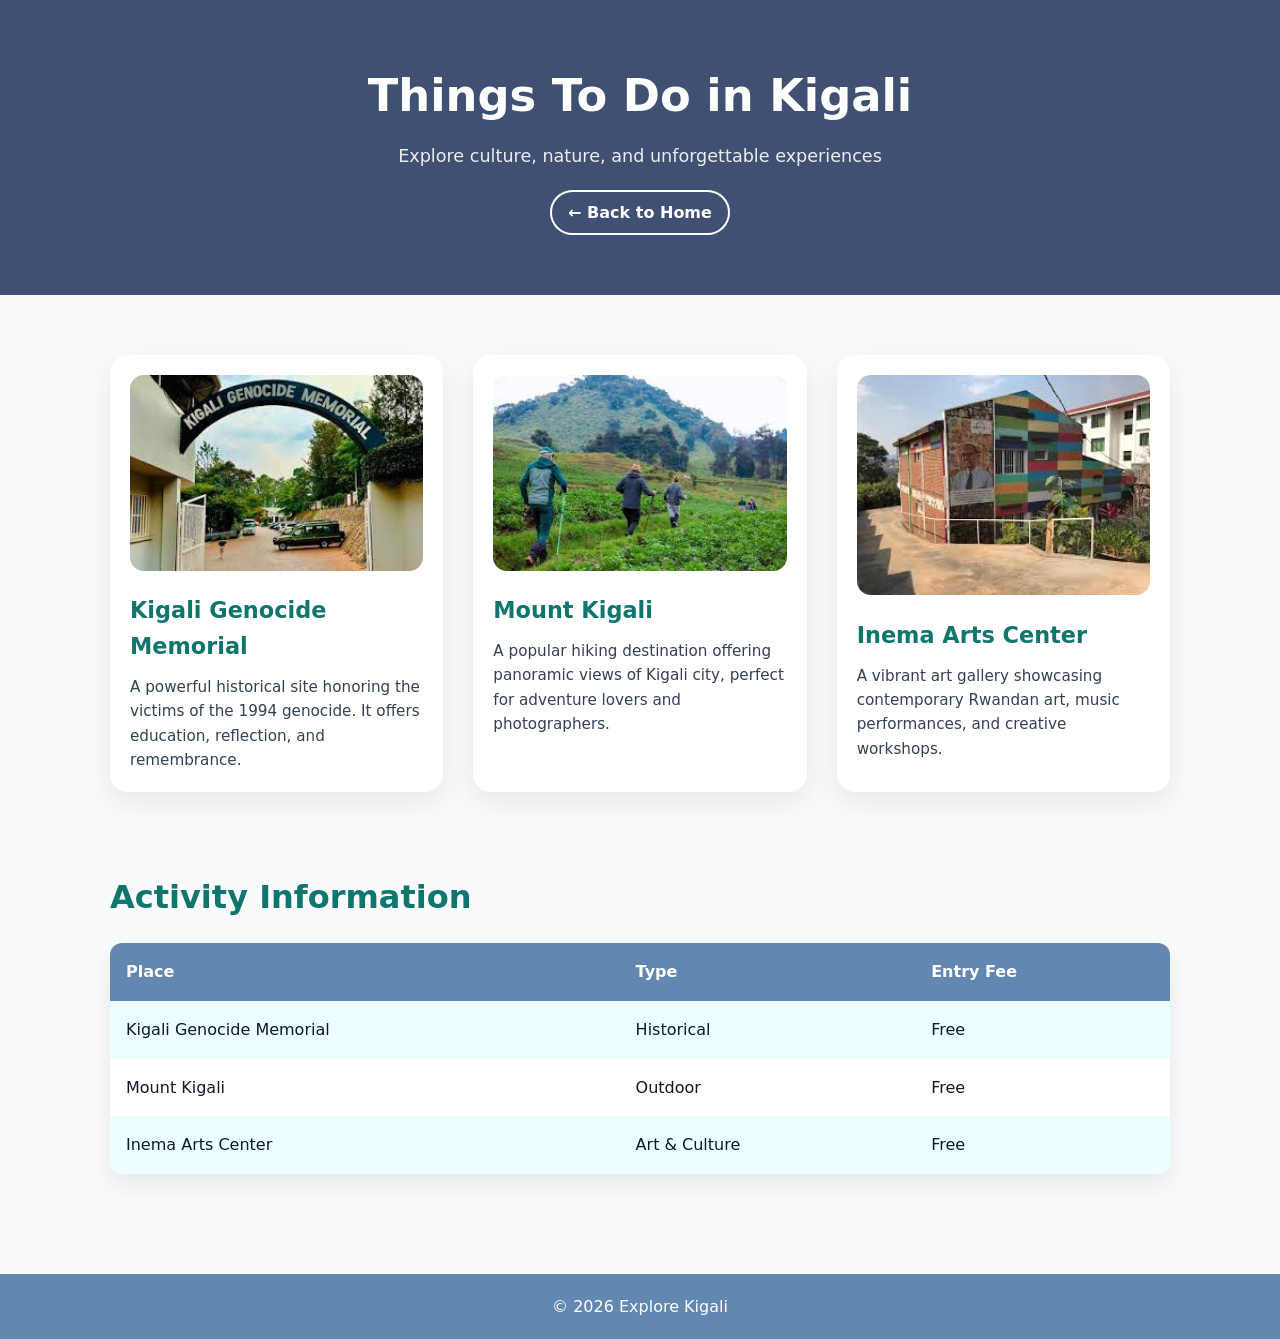
<file: activities.html>
<!DOCTYPE html>
<html lang="en">

<head>
    <meta charset="UTF-8">
    <meta name="viewport" content="width=device-width, initial-scale=1.0">
    <title>Things to do </title>
    <link rel="stylesheet" href="activities.css">
</head>

<body>
    <!-- HEADER -->
    <header class="page-header">
        <h1>Things To Do in Kigali</h1>
        <p>Explore culture, nature, and unforgettable experiences</p>
        <a href="index.html" class="back-link">← Back to Home</a>
    </header>

    <main class="container">
        <!-- CARDS SECTION -->
        <section class="cards">

            <div class="card">
                <img src="images3.jfif" alt="Kigali Genocide Memorial">
                <h3>Kigali Genocide Memorial</h3>
                <p>
                    A powerful historical site honoring the victims of the 1994 genocide.
                    It offers education, reflection, and remembrance.
                </p>
            </div>

            <div class="card">
                <img src="image4.jfif" alt="Mount Kigali">
                <h3>Mount Kigali</h3>
                <p>
                    A popular hiking destination offering panoramic views of Kigali city,
                    perfect for adventure lovers and photographers.
                </p>
            </div>

            <div class="card">
                <img src="image5.jfif" alt="Inema Arts Center">
                <h3>Inema Arts Center</h3>
                <p>
                    A vibrant art gallery showcasing contemporary Rwandan art,
                    music performances, and creative workshops.
                </p>
            </div>

        </section>

        <!-- TABLE SECTION -->
        <section class="info-section">
            <h2>Activity Information</h2>

            <table>
                <tr>
                    <th>Place</th>
                    <th>Type</th>
                    <th>Entry Fee</th>
                </tr>
                <tr>
                    <td>Kigali Genocide Memorial</td>
                    <td>Historical</td>
                    <td>Free</td>
                </tr>
                <tr>
                    <td>Mount Kigali</td>
                    <td>Outdoor</td>
                    <td>Free</td>
                </tr>
                <tr>
                    <td>Inema Arts Center</td>
                    <td>Art & Culture</td>
                    <td>Free</td>
                </tr>
            </table>
        </section>

    </main>

    <!-- FOOTER -->
    <footer>
        <p>&copy; 2026 Explore Kigali</p>
    </footer>

</body>

</html>
</file>
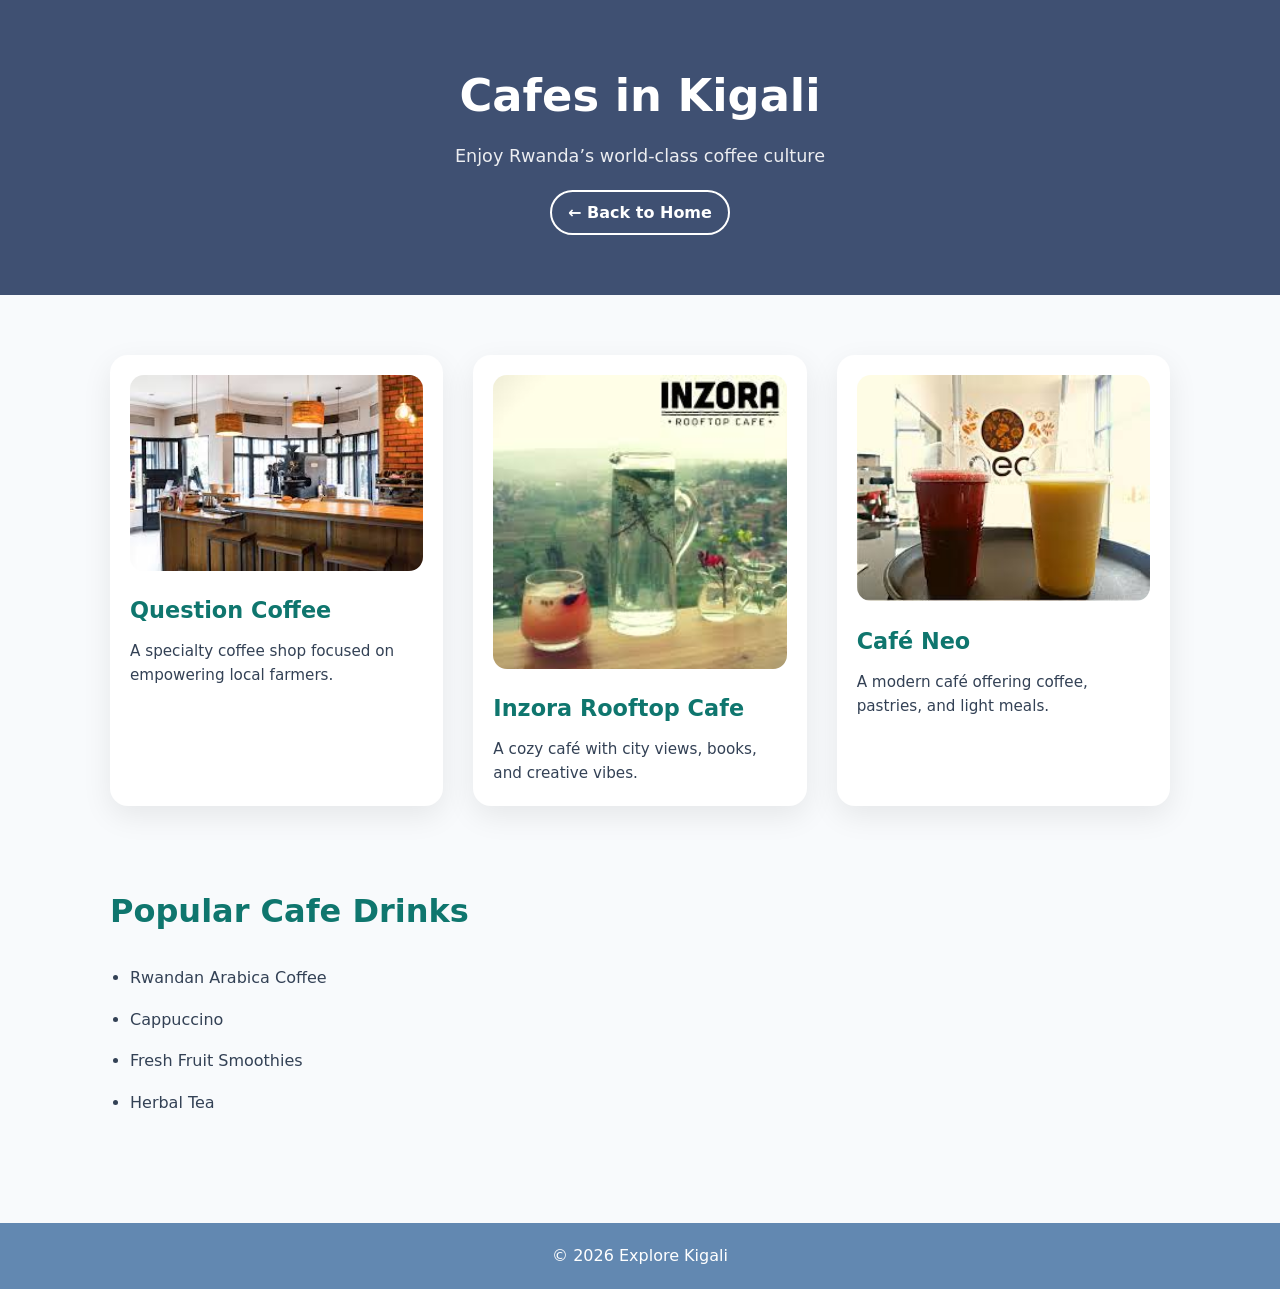
<file: cafes.html>
<!DOCTYPE html>
<html lang="en">
<head>
    <meta charset="UTF-8">
    <meta name="viewport" content="width=device-width, initial-scale=1.0">
    <title>CAFE</title>
    <link rel="stylesheet" href="cafes.css">
</head>
<body>
    <header class="page-header">
    <h1>Cafes in Kigali</h1>
    <p>Enjoy Rwanda’s world-class coffee culture</p>
    <a href="index.html" class="back-link">← Back to Home</a>
</header>
<main class="container">
    <section class="cards">
        <div class="card">
            <img src="images9.jfif" alt="Question Coffee">
            <h3>Question Coffee</h3>
            <p>A specialty coffee shop focused on empowering local farmers.</p>
        </div>

        <div class="card">
            <img src="images10.jfif" alt="Inzora Rooftop Cafe">
            <h3>Inzora Rooftop Cafe</h3>
            <p>A cozy café with city views, books, and creative vibes.</p>
        </div>

        <div class="card">
            <img src="images11.jfif" alt="Café Neo">
            <h3>Café Neo</h3>
            <p>A modern café offering coffee, pastries, and light meals.</p>
        </div>
    </section>

    <section class="info-section">
        <h2>Popular Cafe Drinks</h2>

        <ul class="styled-list">
            <li>Rwandan Arabica Coffee</li>
            <li>Cappuccino</li>
            <li>Fresh Fruit Smoothies</li>
            <li>Herbal Tea</li>
        </ul>
    </section>

</main>

<footer>
    <p>&copy; 2026 Explore Kigali</p>
</footer>

</body>
</html>
</file>
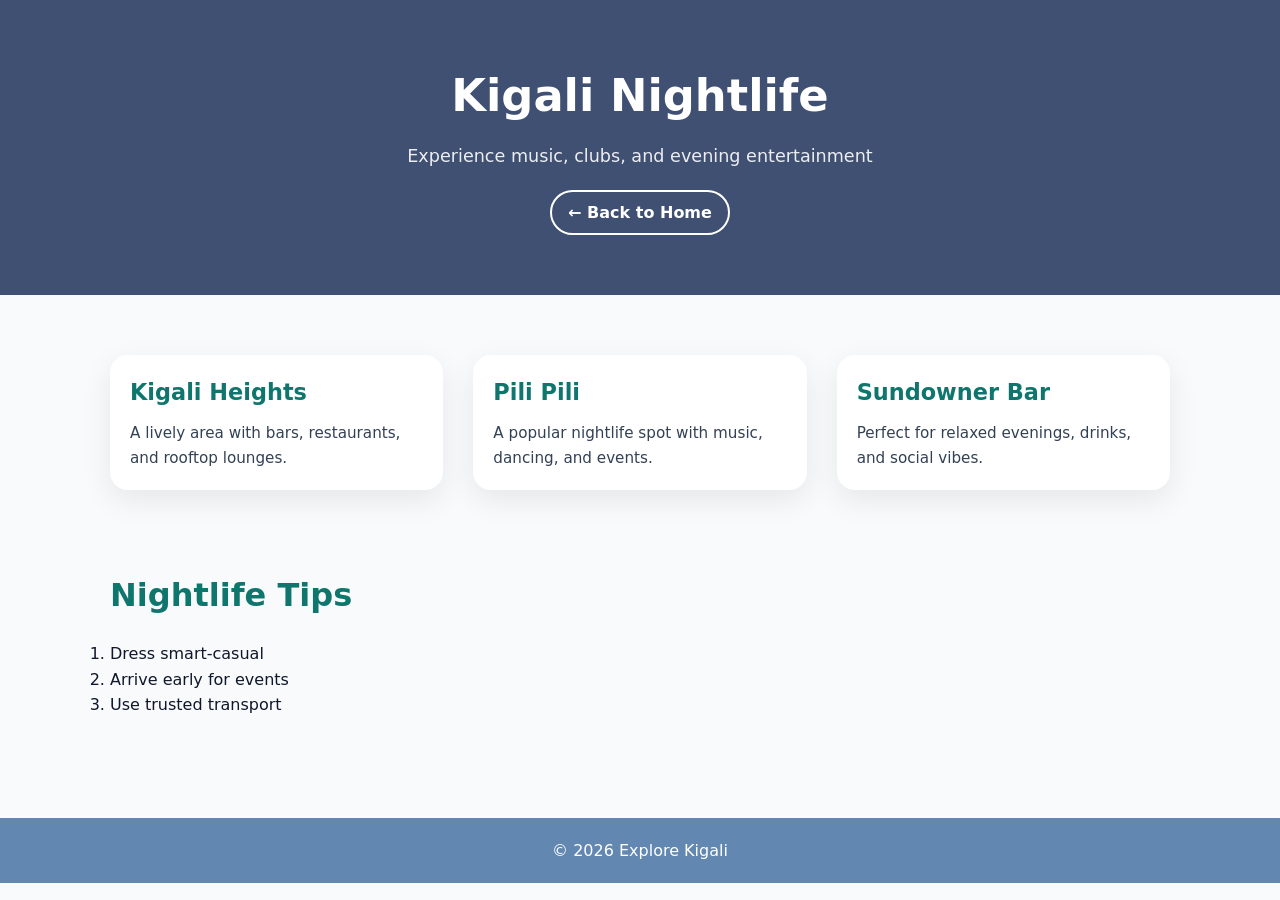
<file: nightlife.html>
<!DOCTYPE html>
<html lang="en">
<head>
    <meta charset="UTF-8">
    <meta name="viewport" content="width=device-width, initial-scale=1.0">
    <title>Nightlife</title>
    <link rel="stylesheet" href="nightlife.css">
</head>
<body>
    <header class="page-header dark">
    <h1>Kigali Nightlife</h1>
    <p>Experience music, clubs, and evening entertainment</p>
    <a href="index.html" class="back-link">← Back to Home</a>
</header>

<main class="container">
     <section class="cards">
        <div class="card">
            <h3>Kigali Heights</h3>
            <p>A lively area with bars, restaurants, and rooftop lounges.</p>
        </div>

        <div class="card">
            <h3>Pili Pili</h3>
            <p>A popular nightlife spot with music, dancing, and events.</p>
        </div>

        <div class="card">
            <h3>Sundowner Bar</h3>
            <p>Perfect for relaxed evenings, drinks, and social vibes.</p>
        </div>
    </section>
     <section class="info-section">
        <h2>Nightlife Tips</h2>
        <ol class="styled-list">
            <li>Dress smart-casual</li>
            <li>Arrive early for events</li>
            <li>Use trusted transport</li>
        </ol>
    </section>

</main>

<footer>
    <p>&copy; 2026 Explore Kigali</p>
</footer>

</body>
</html>
</file>
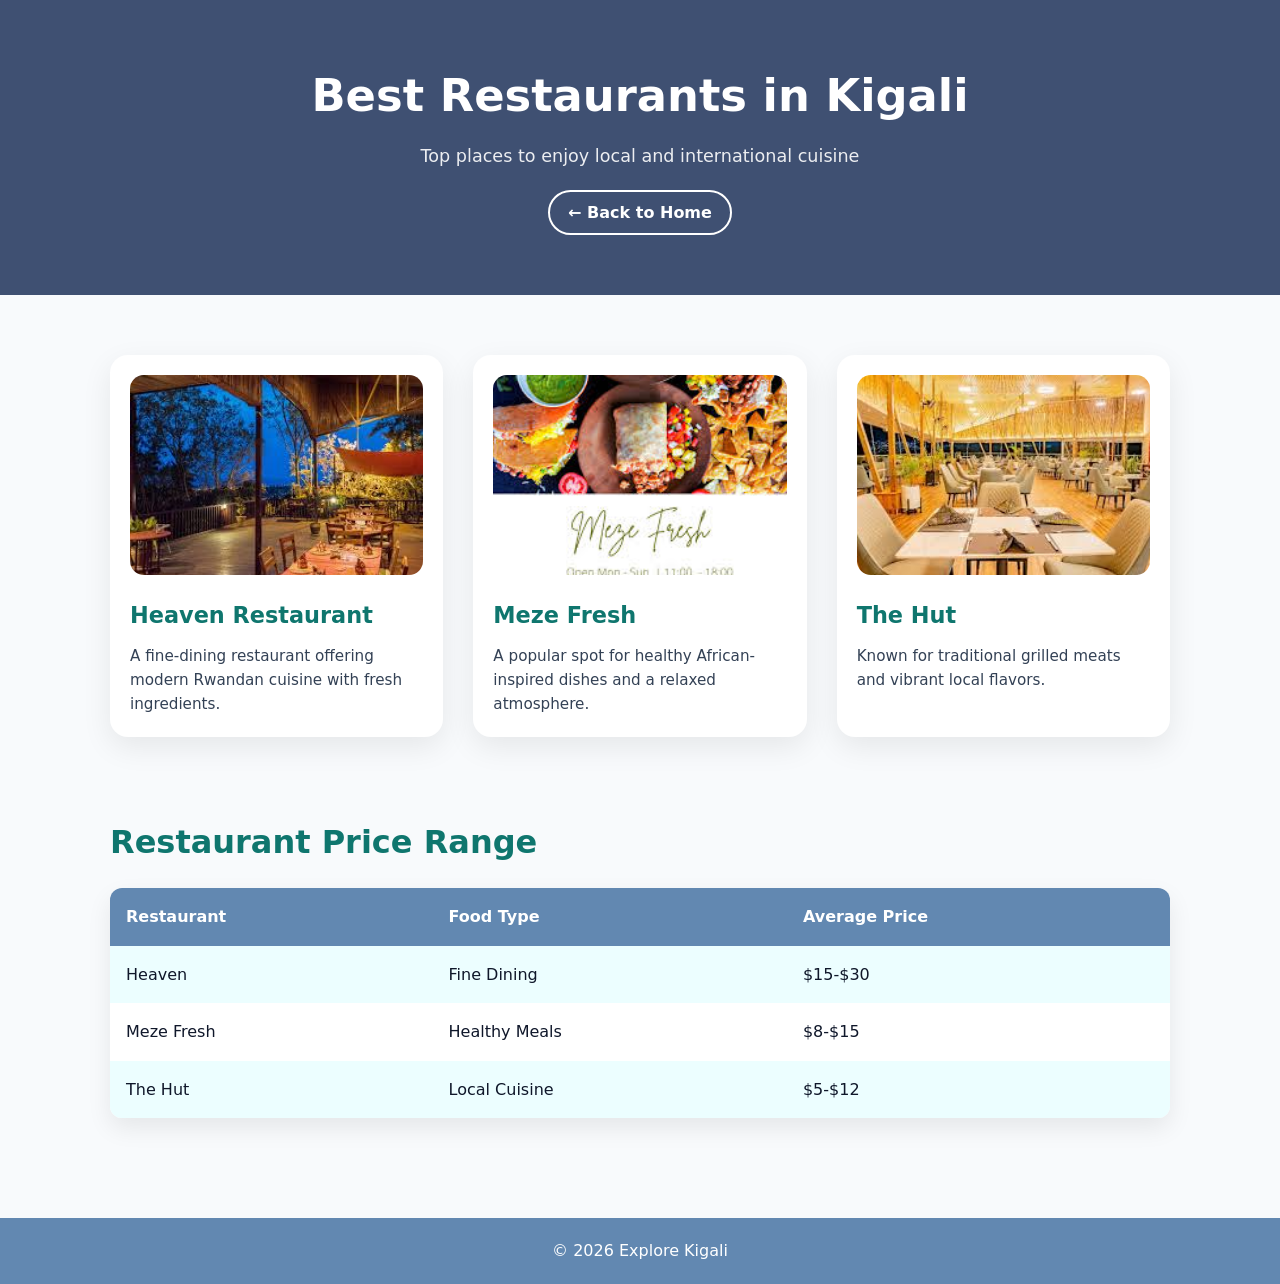
<file: restaurants.html>
<!DOCTYPE html>
<html lang="en">

<head>
    <meta charset="UTF-8">
    <meta name="viewport" content="width=device-width, initial-scale=1.0">
    <title>Restaurants</title>
    <link rel="stylesheet" href="restaurants.css">
</head>

<body>
    <header class="page-header">
        <h1>Best Restaurants in Kigali</h1>
        <p>Top places to enjoy local and international cuisine</p>
        <a href="index.html" class="back-link">← Back to Home</a>
    </header>
    <main class="container">
        <section class="cards">
            <div class="card">
                <img src="image6.jfif" alt="Heaven Restaurant">
                <h3>Heaven Restaurant</h3>
                <p>A fine-dining restaurant offering modern Rwandan cuisine with fresh ingredients.</p>
            </div>

            <div class="card">
                <img src="images7.jfif" alt="Meze Fresh">
                <h3>Meze Fresh</h3>
                <p>A popular spot for healthy African-inspired dishes and a relaxed atmosphere.</p>
            </div>

            <div class="card">
                <img src="images8.jfif" alt="The Hut">
                <h3>The Hut</h3>
                <p>Known for traditional grilled meats and vibrant local flavors.</p>
            </div>
        </section>
        <section class="info-section">
            <h2>Restaurant Price Range</h2>

            <table>
                <tr>
                    <th>Restaurant</th>
                    <th>Food Type</th>
                    <th>Average Price</th>
                </tr>
                <tr>
                    <td>Heaven</td>
                    <td>Fine Dining</td>
                    <td>$15-$30</td>
                </tr>
                <tr>
                    <td>Meze Fresh</td>
                    <td>Healthy Meals</td>
                    <td>$8-$15</td>
                </tr>
                <tr>
                    <td>The Hut</td>
                    <td>Local Cuisine</td>
                    <td>$5-$12</td>
                </tr>
            </table>
        </section>
    </main>
    <footer>
        <p>&copy; 2026 Explore Kigali</p>
    </footer>

</body>

</html>
</file>
<file: activities.css>
/* RESET */
* {
    margin: 0;
    padding: 0;
    box-sizing: border-box;
}

/* GLOBAL */
body {
    font-family: "Segoe UI", system-ui, sans-serif;
    background-color: #F8FAFC;
    color: #0F172A;
    line-height: 1.6;
}

/* HEADER */
.page-header {
    background: linear-gradient(135deg, #3f5072, #3f5072);
    color: white;
    text-align: center;
    padding: 60px 20px;
}

.page-header h1 {
    font-size: 2.8rem;
    margin-bottom: 10px;
}

.page-header p {
    font-size: 1.1rem;
    opacity: 0.9;
}

.back-link {
    display: inline-block;
    margin-top: 20px;
    text-decoration: none;
    color: white;
    font-weight: bold;
    border: 2px solid white;
    padding: 8px 16px;
    border-radius: 30px;
    transition: background 0.3s, color 0.3s;
}

.back-link:hover {
    background: white;
    color: #0F766E;
}

/* CONTAINER */
.container {
    max-width: 1100px;
    margin: 60px auto;
    padding: 0 20px;
}

/* CARDS */
.cards {
    display: grid;
    grid-template-columns: repeat(auto-fit, minmax(280px, 1fr));
    gap: 30px;
}

.card {
    background: white;
    padding: 20px;
    border-radius: 18px;
    box-shadow: 0 10px 30px rgba(0,0,0,0.08);
    transition: transform 0.3s ease, box-shadow 0.3s ease;
}

.card:hover {
    transform: translateY(-10px);
    box-shadow: 0 20px 40px rgba(0,0,0,0.15);
}

.card img {
    width: 100%;
    border-radius: 14px;
    margin-bottom: 15px;
}

.card h3 {
    font-size: 1.4rem;
    color: #0F766E;
    margin-bottom: 10px;
}

.card p {
    font-size: 0.95rem;
    color: #334155;
}

/* TABLE SECTION */
.info-section {
    margin-top: 80px;
}

.info-section h2 {
    font-size: 2rem;
    margin-bottom: 20px;
    color: #0F766E;
}

table {
    width: 100%;
    border-collapse: collapse;
    background: white;
    border-radius: 12px;
    overflow: hidden;
    box-shadow: 0 10px 25px rgba(0,0,0,0.08);
}

th, td {
    padding: 16px;
    text-align: left;
}

th {
    background: rgb(98, 136, 177);
    color: white;
}

tr:nth-child(even) {
    background: #ECFEFF;
}

/* FOOTER */
footer {
    margin-top: 100px;
    background: rgb(98, 136, 177);
    color: white;
    text-align: center;
    padding: 20px;
}
</file>
<file: cafes.css>
@import url("activities.css");

.styled-list {
    margin-top: 20px;
    padding-left: 20px;
}

.styled-list li {
    padding: 8px 0;
    font-size: 1rem;
    color: #334155;
}
</file>
<file: nightlife.css>
@import url("activities.css");

.page-header.dark {
    background: linear-gradient(135deg, #3f5072, #3f5072);
}
</file>
<file: restaurants.css>
/* RESET */
* {
    margin: 0;
    padding: 0;
    box-sizing: border-box;
}

/* GLOBAL */
body {
    font-family: "Segoe UI", system-ui, sans-serif;
    background-color: #F8FAFC;
    color: #0F172A;
    line-height: 1.6;
}

/* HEADER */
.page-header {
    background:linear-gradient(135deg, #3f5072, #3f5072);
    color: white;
    text-align: center;
    padding: 60px 20px;
}

.page-header h1 {
    font-size: 2.8rem;
    margin-bottom: 10px;
}

.page-header p {
    font-size: 1.1rem;
    opacity: 0.9;
}

.back-link {
    display: inline-block;
    margin-top: 20px;
    text-decoration: none;
    color: white;
    font-weight: bold;
    border: 2px solid white;
    padding: 8px 18px;
    border-radius: 30px;
    transition: background 0.3s ease, color 0.3s ease;
}

.back-link:hover {
    background: white;
    color: #0F766E;
}

/* CONTAINER */
.container {
    max-width: 1100px;
    margin: 60px auto;
    padding: 0 20px;
}

/* CARDS */
.cards {
    display: grid;
    grid-template-columns: repeat(auto-fit, minmax(280px, 1fr));
    gap: 30px;
}

.card {
    background: white;
    padding: 20px;
    border-radius: 18px;
    box-shadow: 0 10px 30px rgba(0,0,0,0.08);
    transition: transform 0.3s ease, box-shadow 0.3s ease;
}

.card:hover {
    transform: translateY(-10px);
    box-shadow: 0 20px 40px rgba(0,0,0,0.15);
}

.card img {
    width: 100%;
    height: 200px;
    object-fit: cover;
    border-radius: 14px;
    margin-bottom: 15px;
}

.card h3 {
    font-size: 1.4rem;
    color: #0F766E;
    margin-bottom: 10px;
}

.card p {
    font-size: 0.95rem;
    color: #334155;
}

/* TABLE SECTION */
.info-section {
    margin-top: 80px;
}

.info-section h2 {
    font-size: 2rem;
    margin-bottom: 20px;
    color: #0F766E;
}

table {
    width: 100%;
    border-collapse: collapse;
    background: white;
    border-radius: 12px;
    overflow: hidden;
    box-shadow: 0 10px 25px rgba(0,0,0,0.08);
}

th, td {
    padding: 16px;
    text-align: left;
}

th {
    background: rgb(98, 136, 177);
    color: white;
}

tr:nth-child(even) {
    background: #ECFEFF;
}

/* FOOTER */
footer {
    margin-top: 100px;
    background: rgb(98, 136, 177);
    color: white;
    text-align: center;
    padding: 20px;
}
</file>
